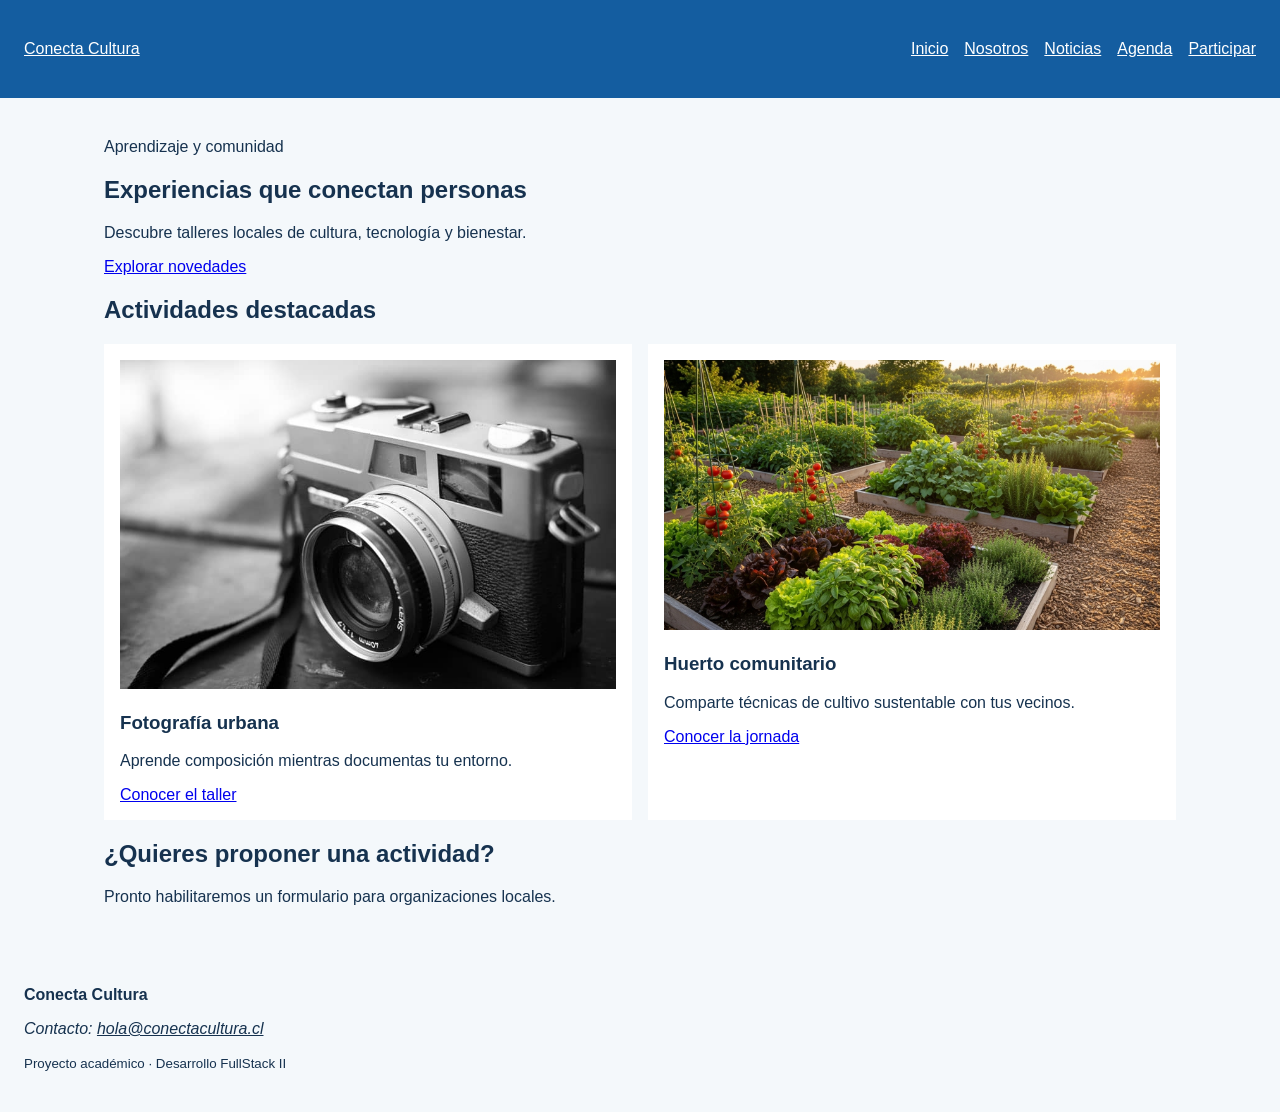
<file: index.html>
<!DOCTYPE html>
<html lang="es">
<head>
  <meta charset="UTF-8">
  <meta name="viewport" content="width=device-width, initial-scale=1.0">
  <meta name="description" content="Talleres y actividades de Conecta Cultura">
  <title>Inicio | Conecta Cultura</title>
  <link rel="stylesheet" href="assets/css/estilos.css">
</head>
<body>
  <a class="salto-contenido" href="#contenido-principal">Ir al contenido</a>
  <header class="cabecera-sitio">
    <a class="marca" href="index.html">Conecta Cultura</a>
    <nav aria-label="Navegación principal">
      <ul class="menu">
        <li><a href="index.html" aria-current="page">Inicio</a></li>
        <li><a href="nosotros.html">Nosotros</a></li>
        <li><a href="noticias.html">Noticias</a></li>
        <li><a href="agenda.html">Agenda</a></li>
        <li><a href="participar.html"  >Participar</a></li>
      </ul>
    </nav>
  </header>

  <main id="contenido-principal">
    <section class="presentacion">
      <p class="etiqueta">Aprendizaje y comunidad</p>
      <h1>Experiencias que conectan personas</h1>
      <p>Descubre talleres locales de cultura, tecnología y bienestar.</p>
      <a class="boton" href="noticias.html">Explorar novedades</a>
    </section>

    <section aria-labelledby="titulo-actividades">
      <h2 id="titulo-actividades">Actividades destacadas</h2>
      <div class="grilla-tarjetas">
        <article class="tarjeta">
          <img src="assets/img/fotografia.jpg"
               alt="Participantes fotografiando edificios del barrio">
          <h3>Fotografía urbana</h3>
          <p>Aprende composición mientras documentas tu entorno.</p>
          <a href="noticia-detalle-1.html">Conocer el taller</a>
        </article>
        <article class="tarjeta">
          <img src="assets/img/huerto.jpg"
               alt="Manos plantando una hierba en un huerto comunitario">
          <h3>Huerto comunitario</h3>
          <p>Comparte técnicas de cultivo sustentable con tus vecinos.</p>
          <a href="noticia-detalle-2.html">Conocer la jornada</a>
        </article>
      </div>
    </section>

    <aside class="aviso" aria-labelledby="titulo-aviso">
      <h2 id="titulo-aviso">¿Quieres proponer una actividad?</h2>
      <p>Pronto habilitaremos un formulario para organizaciones locales.</p>
    </aside>
  </main>

  <footer class="pie-sitio">
    <p><strong>Conecta Cultura</strong></p>
    <address>Contacto: <a href="mailto:hola@conectacultura.cl">hola@conectacultura.cl</a></address>
    <p><small>Proyecto académico · Desarrollo FullStack II</small></p>
  </footer>
  <script src="assets/js/app.js"></script>
</body>
</html>
</file>
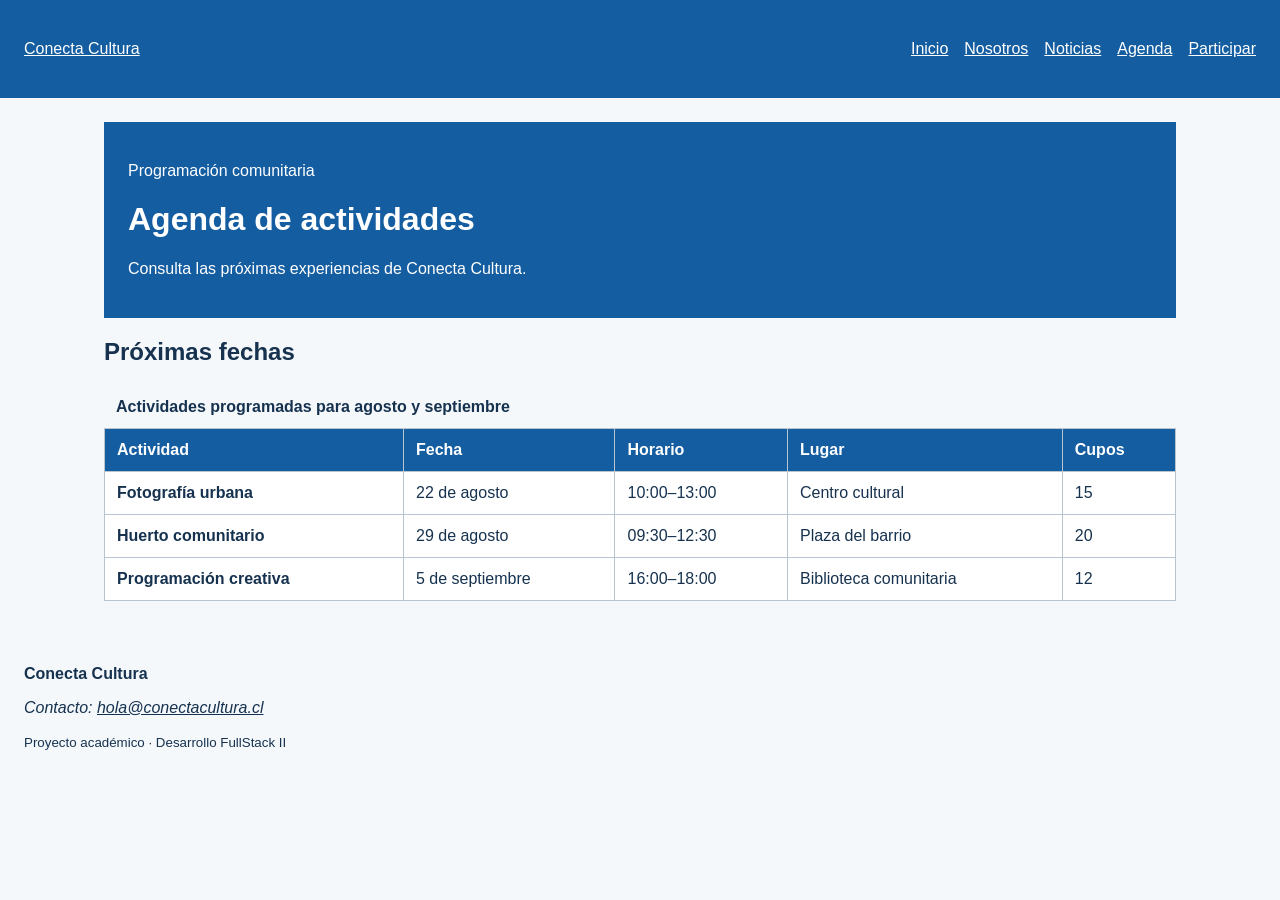
<file: agenda.html>
<!DOCTYPE html>
<html lang="es">
<head>
  <meta charset="UTF-8">
  <meta name="viewport" content="width=device-width, initial-scale=1.0">
  <meta name="description" content="Talleres y actividades de Conecta Cultura">
  <title>Nosotros | Conecta Cultura</title>
  <link rel="stylesheet" href="assets/css/estilos.css">
</head>
<body>
  <a class="salto-contenido" href="#contenido-principal">Ir al contenido</a>
  <header class="cabecera-sitio">
    <a class="marca" href="index.html">Conecta Cultura</a>
    <nav aria-label="Navegación principal">
      <ul class="menu">
        <li><a href="index.html">Inicio</a></li>
        <li><a href="nosotros.html"  >Nosotros</a></li>
        <li><a href="noticias.html">Noticias</a></li>
        <li><a href="agenda.html" aria-current="page">Agenda</a></li>
        <li><a href="participar.html"  >Participar</a></li>
      </ul>
    </nav>
  </header>

<main id="contenido-principal">
  <header class="encabezado-pagina">
    <p class="etiqueta">Programación comunitaria</p>
    <h1>Agenda de actividades</h1>
    <p>Consulta las próximas experiencias de Conecta Cultura.</p>
  </header>

  <section aria-labelledby="titulo-agenda">
    <h2 id="titulo-agenda">Próximas fechas</h2>
    <div class="tabla-contenedor" tabindex="0"
         aria-label="Agenda desplazable horizontalmente">
      <table>
        <caption>Actividades programadas para agosto y septiembre</caption>
        <thead>
          <tr>
            <th scope="col">Actividad</th>
            <th scope="col">Fecha</th>
            <th scope="col">Horario</th>
            <th scope="col">Lugar</th>
            <th scope="col">Cupos</th>
          </tr>
        </thead>
        <tbody>
          <tr>
            <th scope="row">Fotografía urbana</th>
            <td><time datetime="2026-08-22">22 de agosto</time></td>
            <td><time datetime="10:00">10:00</time>–13:00</td>
            <td>Centro cultural</td>
            <td>15</td>
          </tr>
          <tr>
            <th scope="row">Huerto comunitario</th>
            <td><time datetime="2026-08-29">29 de agosto</time></td>
            <td><time datetime="09:30">09:30</time>–12:30</td>
            <td>Plaza del barrio</td>
            <td>20</td>
          </tr>
          <tr>
            <th scope="row">Programación creativa</th>
            <td><time datetime="2026-09-05">5 de septiembre</time></td>
            <td><time datetime="16:00">16:00</time>–18:00</td>
            <td>Biblioteca comunitaria</td>
            <td>12</td>
          </tr>
        </tbody>
      </table>
    </div>
  </section>
</main>

<footer class="pie-sitio">
    <p><strong>Conecta Cultura</strong></p>
    <address>Contacto: <a href="mailto:hola@conectacultura.cl">hola@conectacultura.cl</a></address>
    <p><small>Proyecto académico · Desarrollo FullStack II</small></p>
  </footer>
  <script src="assets/js/app.js"></script>
</body>
</html>
</file>
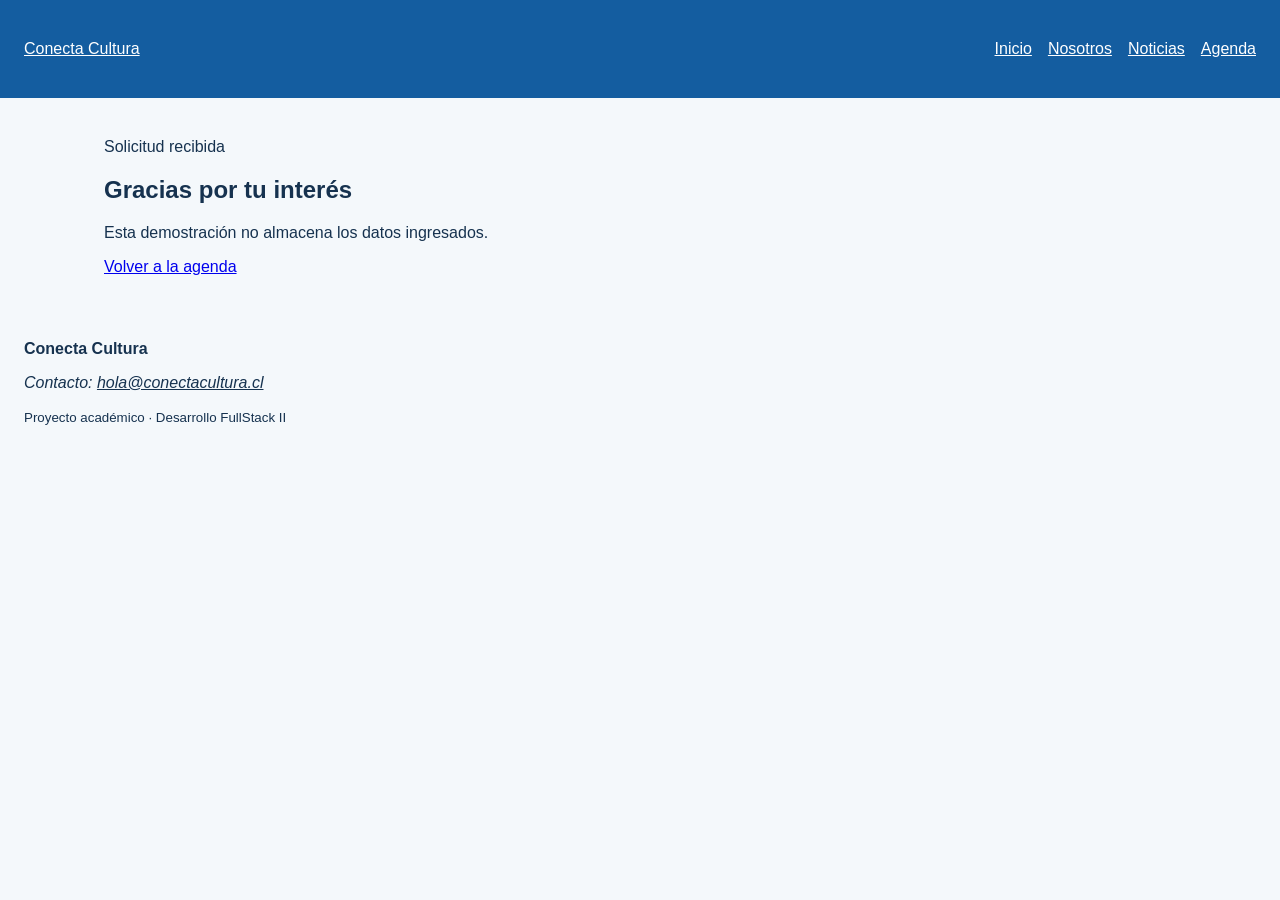
<file: confirmacion.html>
<!DOCTYPE html>
<html lang="es">
<head>
  <meta charset="UTF-8">
  <meta name="viewport" content="width=device-width, initial-scale=1.0">
  <meta name="description" content="Talleres y actividades de Conecta Cultura">
  <title>Nosotros | Conecta Cultura</title>
  <link rel="stylesheet" href="assets/css/estilos.css">
</head>
<body>
  <a class="salto-contenido" href="#contenido-principal">Ir al contenido</a>
  <header class="cabecera-sitio">
    <a class="marca" href="index.html">Conecta Cultura</a>
    <nav aria-label="Navegación principal">
      <ul class="menu">
        <li><a href="index.html">Inicio</a></li>
        <li><a href="nosotros.html"  >Nosotros</a></li>
        <li><a href="noticias.html">Noticias</a></li>
        <li><a href="agenda.html" aria-current="page">Agenda</a></li>
      </ul>
    </nav>
  </header>

<main id="contenido-principal">
  <section class="mensaje-confirmacion">
    <p class="etiqueta">Solicitud recibida</p>
    <h1>Gracias por tu interés</h1>
    <p>Esta demostración no almacena los datos ingresados.</p>
    <a class="boton" href="agenda.html">Volver a la agenda</a>
  </section>
</main>


<footer class="pie-sitio">
    <p><strong>Conecta Cultura</strong></p>
    <address>Contacto: <a href="mailto:hola@conectacultura.cl">hola@conectacultura.cl</a></address>
    <p><small>Proyecto académico · Desarrollo FullStack II</small></p>
  </footer>
  <script src="assets/js/app.js"></script>
</body>
</html>
</file>
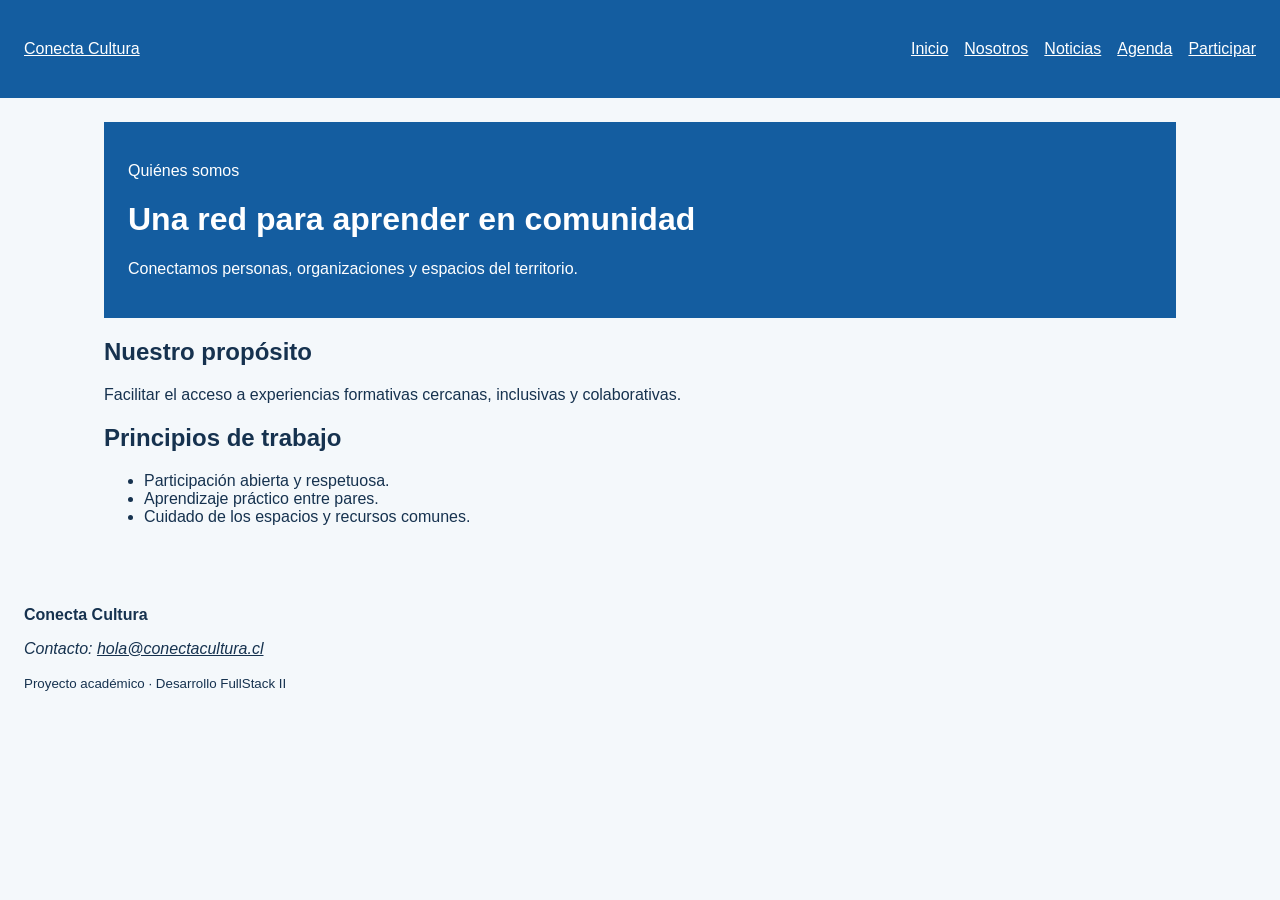
<file: nosotros.html>
<!DOCTYPE html>
<html lang="es">
<head>
  <meta charset="UTF-8">
  <meta name="viewport" content="width=device-width, initial-scale=1.0">
  <meta name="description" content="Talleres y actividades de Conecta Cultura">
  <title>Nosotros | Conecta Cultura</title>
  <link rel="stylesheet" href="assets/css/estilos.css">
</head>
<body>
  <a class="salto-contenido" href="#contenido-principal">Ir al contenido</a>
  <header class="cabecera-sitio">
    <a class="marca" href="index.html">Conecta Cultura</a>
    <nav aria-label="Navegación principal">
      <ul class="menu">
        <li><a href="index.html">Inicio</a></li>
        <li><a href="nosotros.html"  aria-current="page">Nosotros</a></li>
        <li><a href="noticias.html">Noticias</a></li>
        <li><a href="agenda.html">Agenda</a></li>
        <li><a href="participar.html"  >Participar</a></li>
      </ul>
    </nav>
  </header>

<main id="contenido-principal">
  <header class="encabezado-pagina">
    <p class="etiqueta">Quiénes somos</p>
    <h1>Una red para aprender en comunidad</h1>
    <p>Conectamos personas, organizaciones y espacios del territorio.</p>
  </header>

  <section aria-labelledby="titulo-proposito">
    <h2 id="titulo-proposito">Nuestro propósito</h2>
    <p>Facilitar el acceso a experiencias formativas cercanas,
       inclusivas y colaborativas.</p>
  </section>

  <section aria-labelledby="titulo-principios">
    <h2 id="titulo-principios">Principios de trabajo</h2>
    <ul>
      <li>Participación abierta y respetuosa.</li>
      <li>Aprendizaje práctico entre pares.</li>
      <li>Cuidado de los espacios y recursos comunes.</li>
    </ul>
  </section>
</main>


  <footer class="pie-sitio">
    <p><strong>Conecta Cultura</strong></p>
    <address>Contacto: <a href="mailto:hola@conectacultura.cl">hola@conectacultura.cl</a></address>
    <p><small>Proyecto académico · Desarrollo FullStack II</small></p>
  </footer>
  <script src="assets/js/app.js"></script>
</body>
</html>
</file>
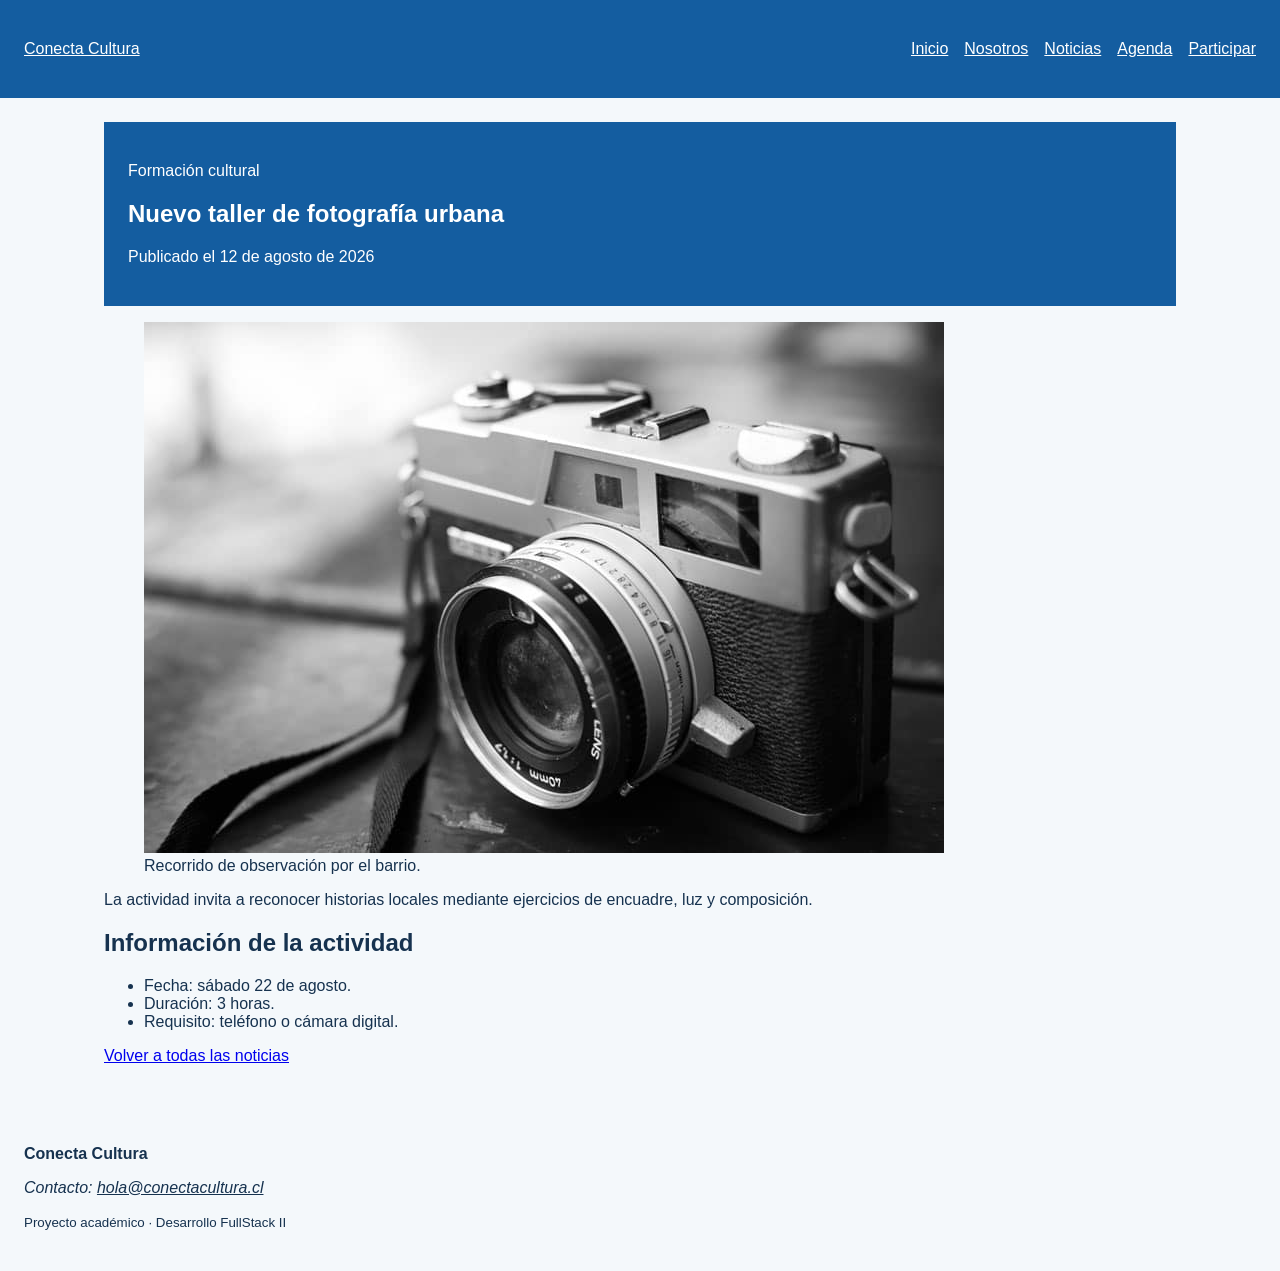
<file: noticia-detalle-1.html>
<!DOCTYPE html>
<html lang="es">
<head>
  <meta charset="UTF-8">
  <meta name="viewport" content="width=device-width, initial-scale=1.0">
  <meta name="description" content="Talleres y actividades de Conecta Cultura">
  <title>Detalle | Conecta Cultura</title>
  <link rel="stylesheet" href="assets/css/estilos.css">
</head>
<body>
  <a class="salto-contenido" href="#contenido-principal">Ir al contenido</a>
  <header class="cabecera-sitio">
    <a class="marca" href="index.html">Conecta Cultura</a>
    <nav aria-label="Navegación principal">
      <ul class="menu">
        <li><a href="index.html">Inicio</a></li>
        <li><a href="nosotros.html">Nosotros</a></li>
        <li><a href="noticias.html" aria-current="page">Noticias</a></li>
        <li><a href="agenda.html">Agenda</a></li>
        <li><a href="participar.html"  >Participar</a></li>
      </ul>
    </nav>
  </header>

<main id="contenido-principal">
  <article class="noticia-completa">
    <header>
      <p class="etiqueta">Formación cultural</p>
      <h1>Nuevo taller de fotografía urbana</h1>
      <p>Publicado el <time datetime="2026-08-12">12 de agosto de 2026</time></p>
    </header>

    <figure>
      <img src="assets/img/fotografia.jpg"
           alt="Grupo observando edificios durante una salida fotográfica">
      <figcaption>Recorrido de observación por el barrio.</figcaption>
    </figure>

    <p>La actividad invita a reconocer historias locales mediante
       ejercicios de encuadre, luz y composición.</p>
    <h2>Información de la actividad</h2>
    <ul>
      <li>Fecha: sábado 22 de agosto.</li>
      <li>Duración: 3 horas.</li>
      <li>Requisito: teléfono o cámara digital.</li>
    </ul>
    <p><a href="noticias.html">Volver a todas las noticias</a></p>
  </article>
</main>


  <footer class="pie-sitio">
    <p><strong>Conecta Cultura</strong></p>
    <address>Contacto: <a href="mailto:hola@conectacultura.cl">hola@conectacultura.cl</a></address>
    <p><small>Proyecto académico · Desarrollo FullStack II</small></p>
  </footer>
  <script src="assets/js/app.js"></script>
</body>
</html>
</file>
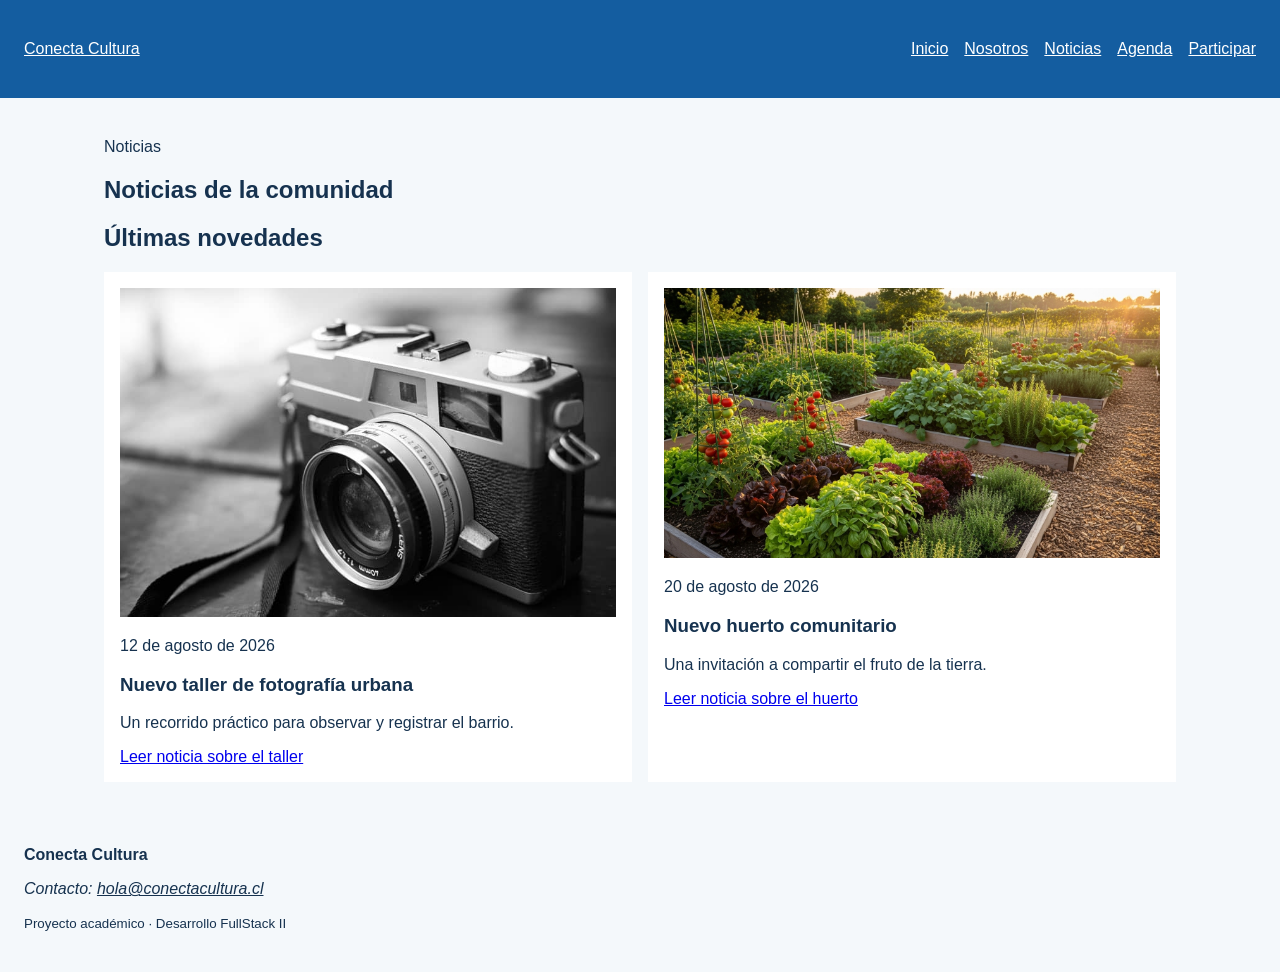
<file: noticias.html>
<!DOCTYPE html>
<html lang="es">
<head>
  <meta charset="UTF-8">
  <meta name="viewport" content="width=device-width, initial-scale=1.0">
  <meta name="description" content="Talleres y actividades de Conecta Cultura">
  <title>Noticias | Conecta Cultura</title>
  <link rel="stylesheet" href="assets/css/estilos.css">
</head>
<body>
  <a class="salto-contenido" href="#contenido-principal">Ir al contenido</a>
  <header class="cabecera-sitio">
    <a class="marca" href="index.html">Conecta Cultura</a>
    <nav aria-label="Navegación principal">
      <ul class="menu">
        <li><a href="index.html">Inicio</a></li>
        <li><a href="nosotros.html">Nosotros</a></li>
        <li><a href="noticias.html" aria-current="page">Noticias</a></li>
        <li><a href="agenda.html">Agenda</a></li>
        <li><a href="participar.html"  >Participar</a></li>
      </ul>
    </nav>
  </header>

  <main id="contenido-principal">
    <section class="presentacion">
      <p class="etiqueta">Noticias</p>
      <h1>Noticias de la comunidad</h1>
    </section>

    <section aria-labelledby="titulo-actividades">
      <h2 id="titulo-actividades">Últimas novedades</h2>
      <div class="grilla-tarjetas">
        <article class="tarjeta">
            <img src="assets/img/fotografia.jpg"
                alt="Participantes de un taller de fotografía urbana">
            <p><time datetime="2026-08-12">12 de agosto de 2026</time></p>
            <h3>Nuevo taller de fotografía urbana</h3>
            <p>Un recorrido práctico para observar y registrar el barrio.</p>
            <a href="noticia-detalle-1.html">Leer noticia sobre el taller</a>
        </article>
        <article class="tarjeta">
            <img src="assets/img/huerto.jpg"
                alt="Participantes de un huerto comunitario">
            <p><time datetime="2026-08-20">20 de agosto de 2026</time></p>
            <h3>Nuevo huerto comunitario</h3>
            <p>Una invitación a compartir el fruto de la tierra.</p>
            <a href="noticia-detalle-2.html">Leer noticia sobre el huerto</a>
        </article>
      </div>
    </section>
  </main>

  <footer class="pie-sitio">
    <p><strong>Conecta Cultura</strong></p>
    <address>Contacto: <a href="mailto:hola@conectacultura.cl">hola@conectacultura.cl</a></address>
    <p><small>Proyecto académico · Desarrollo FullStack II</small></p>
  </footer>
  <script src="assets/js/app.js"></script>
</body>
</html>
</file>
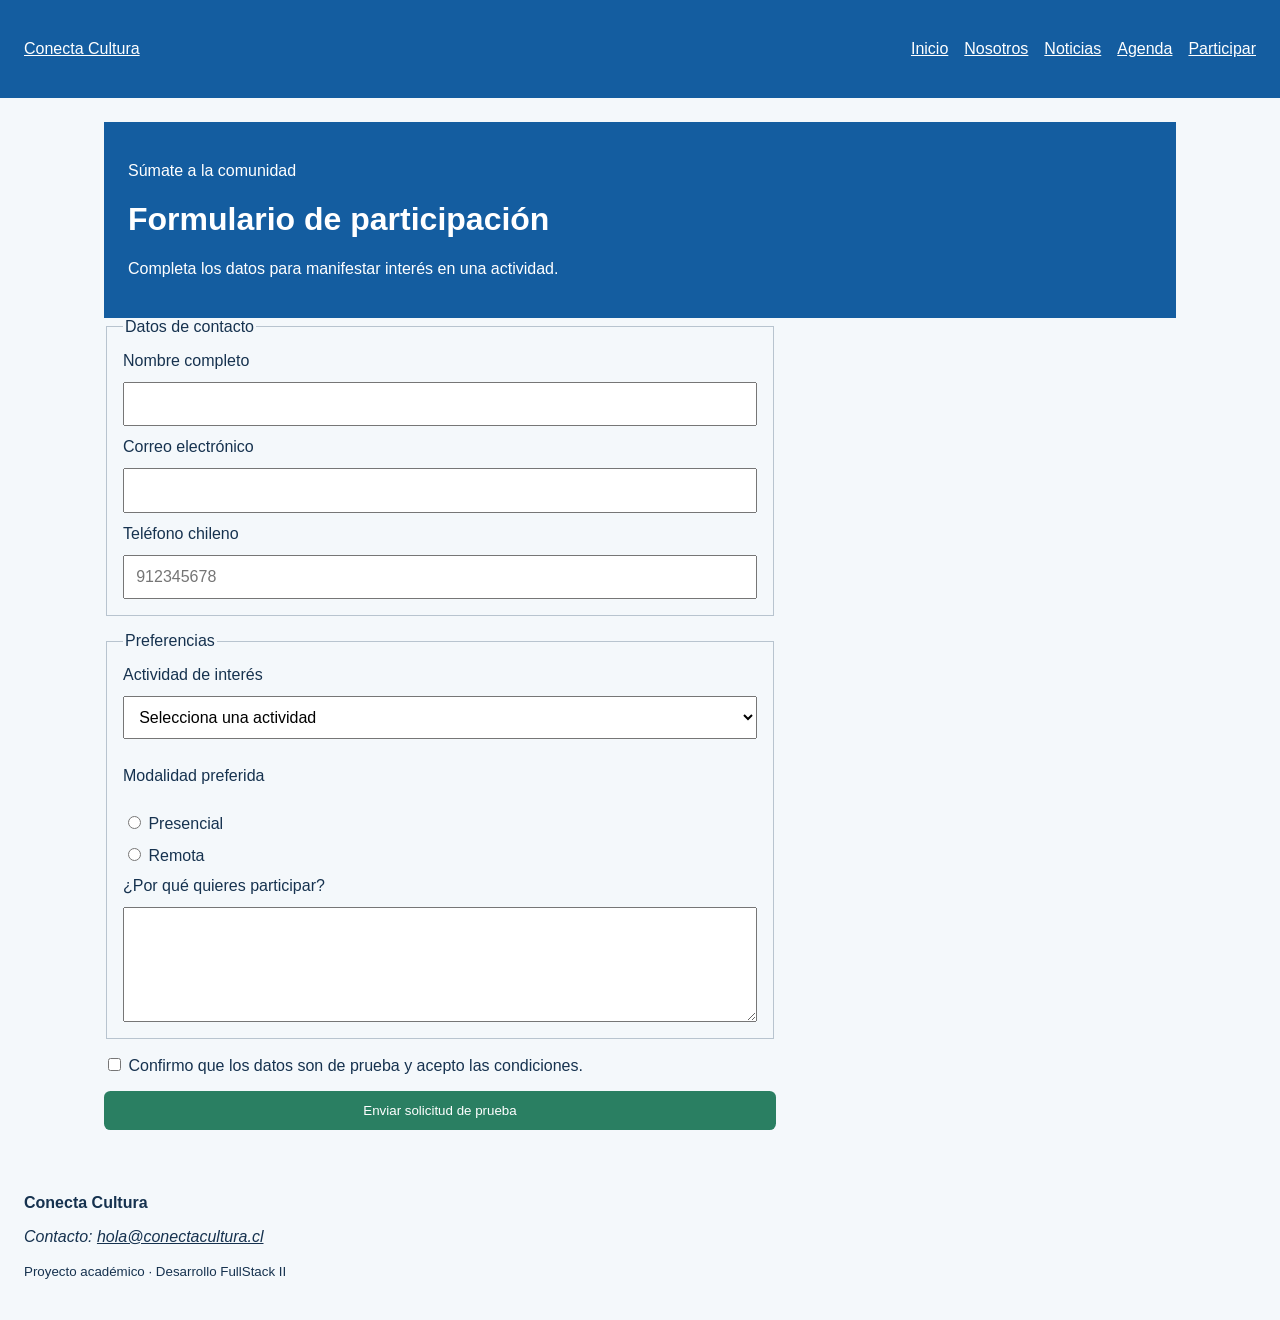
<file: participar.html>
<!DOCTYPE html>
<html lang="es">
<head>
  <meta charset="UTF-8">
  <meta name="viewport" content="width=device-width, initial-scale=1.0">
  <meta name="description" content="Talleres y actividades de Conecta Cultura">
  <title>Nosotros | Conecta Cultura</title>
  <link rel="stylesheet" href="assets/css/estilos.css">
</head>
<body>
  <a class="salto-contenido" href="#contenido-principal">Ir al contenido</a>
  <header class="cabecera-sitio">
    <a class="marca" href="index.html">Conecta Cultura</a>
    <nav aria-label="Navegación principal">
      <ul class="menu">
        <li><a href="index.html">Inicio</a></li>
        <li><a href="nosotros.html"  >Nosotros</a></li>
        <li><a href="noticias.html">Noticias</a></li>
        <li><a href="agenda.html">Agenda</a></li>
        <li><a href="participar.html" aria-current="page"  >Participar</a></li>
      </ul>
    </nav>
  </header>

<main id="contenido-principal">
  <header class="encabezado-pagina">
    <p class="etiqueta">Súmate a la comunidad</p>
    <h1>Formulario de participación</h1>
    <p>Completa los datos para manifestar interés en una actividad.</p>
  </header>

  <form class="formulario" action="confirmacion.html" method="get">
    <fieldset>
      <legend>Datos de contacto</legend>

      <label for="nombre">Nombre completo</label>
      <input id="nombre" name="nombre" type="text"
             autocomplete="name" minlength="3" maxlength="80" required>

      <label for="correo">Correo electrónico</label>
      <input id="correo" name="correo" type="email"
             autocomplete="email" required>

      <label for="telefono">Teléfono chileno</label>
      <input id="telefono" name="telefono" type="tel"
             autocomplete="tel" placeholder="912345678"
             pattern="[0-9]{9}" title="Ingresa 9 dígitos" required>
    </fieldset>

    <fieldset>
      <legend>Preferencias</legend>

      <label for="actividad">Actividad de interés</label>
      <select id="actividad" name="actividad" required>
        <option value="">Selecciona una actividad</option>
        <option value="fotografia">Fotografía urbana</option>
        <option value="huerto">Huerto comunitario</option>
        <option value="programacion">Programación creativa</option>
      </select>

      <p>Modalidad preferida</p>
      <label><input type="radio" name="modalidad"
                    value="presencial" required> Presencial</label>
      <label><input type="radio" name="modalidad"
                    value="remota"> Remota</label>

      <label for="motivacion">¿Por qué quieres participar?</label>
      <textarea id="motivacion" name="motivacion"
                rows="5" minlength="20" maxlength="500" required></textarea>
    </fieldset>

    <label>
      <input type="checkbox" name="acepta_condiciones" required>
      Confirmo que los datos son de prueba y acepto las condiciones.
    </label>

    <button type="submit">Enviar solicitud de prueba</button>
  </form>
</main>

<footer class="pie-sitio">
    <p><strong>Conecta Cultura</strong></p>
    <address>Contacto: <a href="mailto:hola@conectacultura.cl">hola@conectacultura.cl</a></address>
    <p><small>Proyecto académico · Desarrollo FullStack II</small></p>
  </footer>
  <script src="assets/js/app.js"></script>
</body>
</html>
</file>
<file: assets/css/estilos.css>
* {
  box-sizing: border-box;
}

body {
  margin: 0;
  font-family: Arial, sans-serif;
  color: #16324f;
  background-color: #f4f8fb;
}

header,
main,
footer {
  padding: 1.5rem;
}

header {
  color: #ffffff;
  background-color: #145da0;
}

button {
  padding: 0.75rem 1rem;
  color: #ffffff;
  background-color: #2a7f62;
  border: 0;
  border-radius: 0.4rem;
  cursor: pointer;
}

.cabecera-sitio,
.menu,
.grilla-tarjetas {
  display: flex;
  gap: 1rem;
}

.cabecera-sitio {
  align-items: center;
  justify-content: space-between;
}

.menu {
  padding: 0;
  list-style: none;
}

.marca,
.menu a,
.pie-sitio a {
  color: inherit;
}

main {
  max-width: 70rem;
  margin-inline: auto;
}

.grilla-tarjetas {
  flex-wrap: wrap;
}

.tarjeta {
  flex: 1 1 18rem;
  padding: 1rem;
  background: #ffffff;
}

img {
  max-width: 100%;
  height: auto;
}

.salto-contenido {
  position: absolute;
  left: -10000px;
}

.salto-contenido:focus {
  position: static;
}
.tabla-contenedor {
  max-width: 100%;
  overflow-x: auto;
}

table {
  width: 100%;
  border-collapse: collapse;
  background-color: #ffffff;
}

caption {
  padding: 0.75rem;
  font-weight: bold;
  text-align: left;
}

th,
td {
  padding: 0.75rem;
  border: 1px solid #b8c4cf;
  text-align: left;
}

thead {
  color: #ffffff;
  background-color: #145da0;
}
.formulario {
  display: grid;
  gap: 1rem;
  max-width: 42rem;
}

.formulario fieldset {
  display: grid;
  gap: 0.75rem;
  padding: 1rem;
  border: 1px solid #b8c4cf;
}

.formulario input,
.formulario select,
.formulario textarea {
  width: 100%;
  padding: 0.7rem;
  font: inherit;
}

.formulario input[type="radio"],
.formulario input[type="checkbox"] {
  width: auto;
}
</file>
